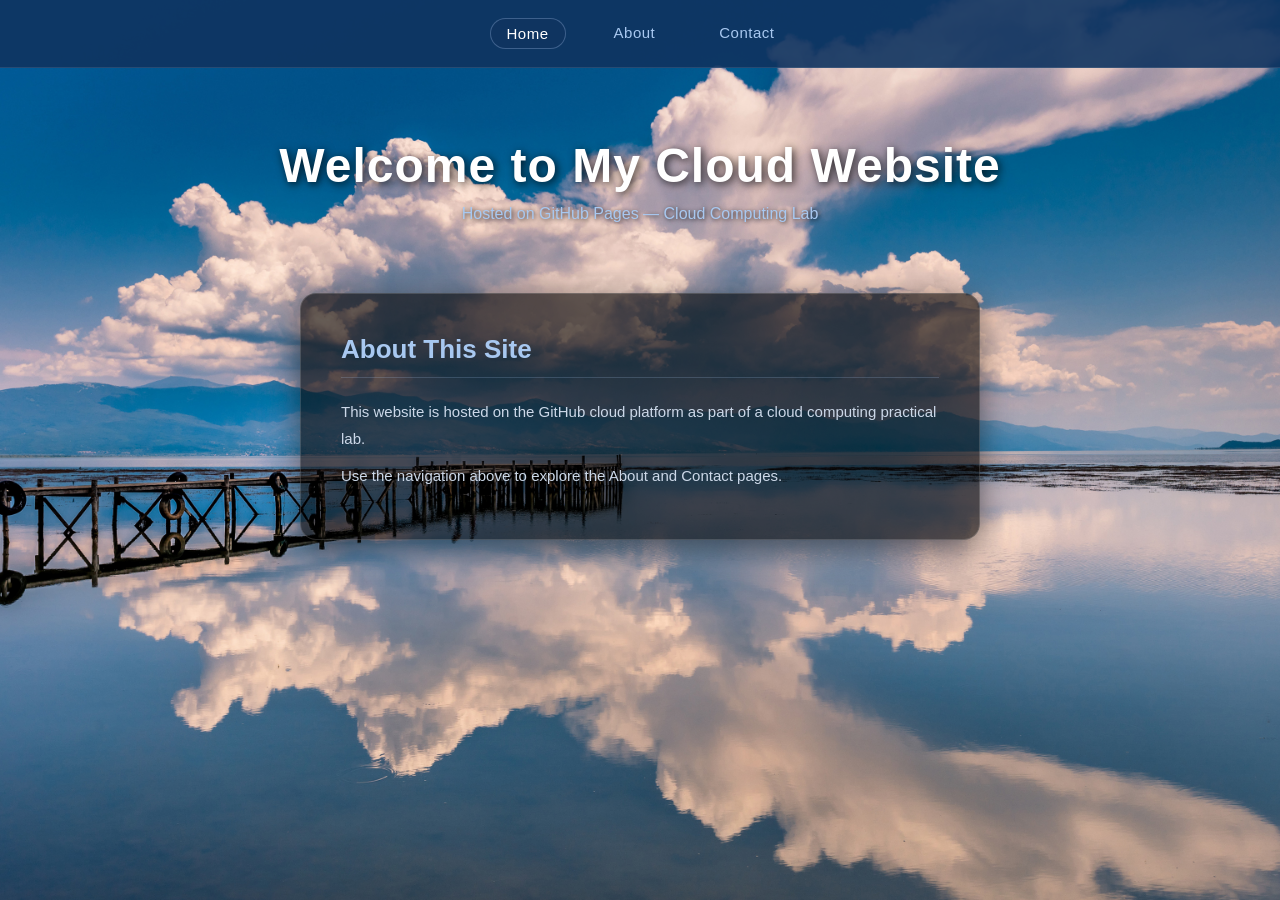
<file: index.html>
<!DOCTYPE html>
<html lang="en">
<head>
  <title>My Cloud Website</title>
  <link rel="stylesheet" href="style.css">
</head>
<body>

  <nav>
    <a href="index.html" class="active">Home</a>
    <a href="about.html">About</a>
    <a href="contact.html">Contact</a>
  </nav>

  <div class="hero">
    <h1>Welcome to My Cloud Website</h1>
    <p>Hosted on GitHub Pages — Cloud Computing Lab</p>
  </div>

  <div class="card">
    <h2>About This Site</h2>
    <p>This website is hosted on the GitHub cloud platform as part of a cloud computing practical lab.</p>
    <p>Use the navigation above to explore the About and Contact pages.</p>
  </div>

</body>
</html>
</file>
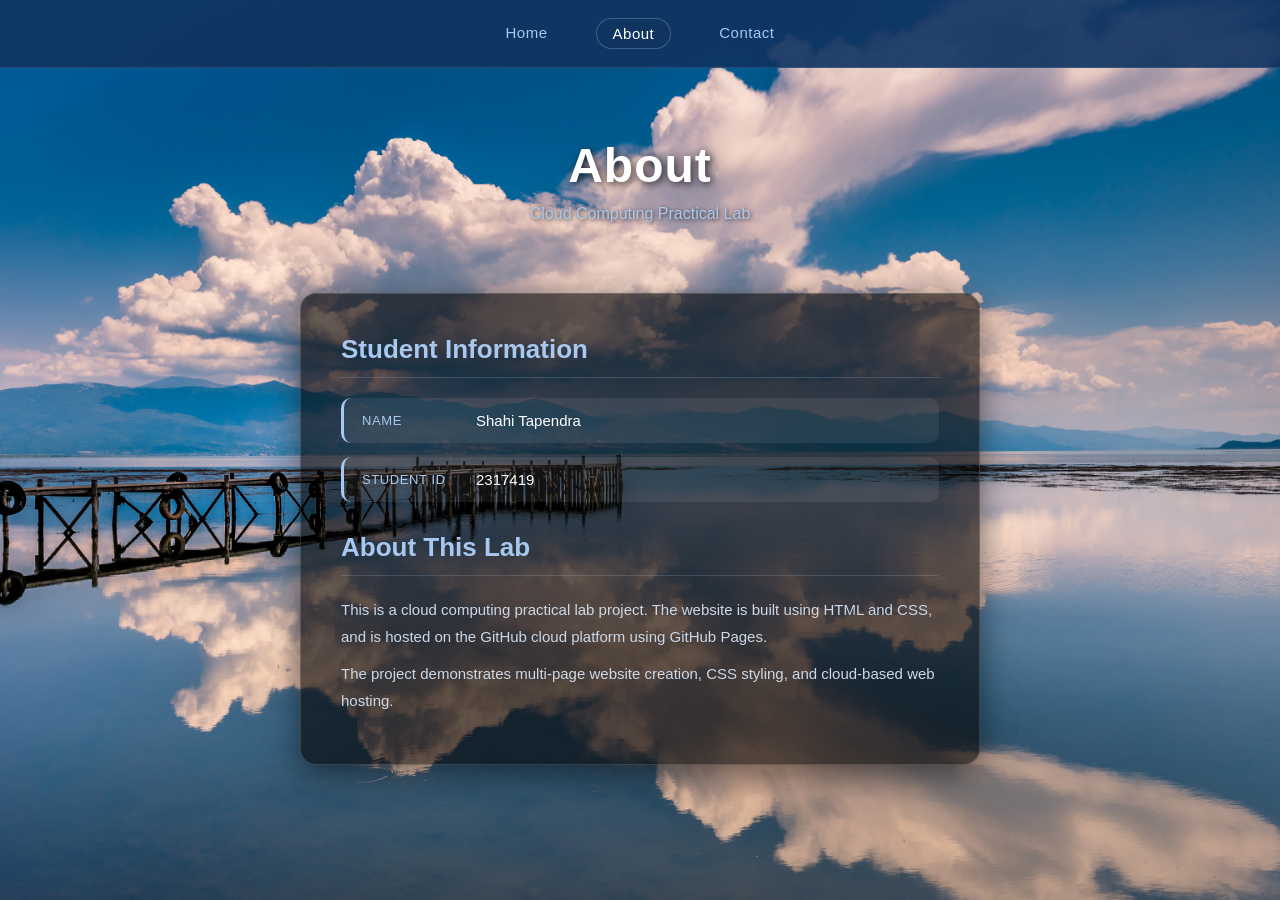
<file: about.html>
<!DOCTYPE html>
<html lang="en">
<head>
  <title>About | My Cloud Website</title>
  <link rel="stylesheet" href="style.css">
</head>
<body>

  <nav>
    <a href="index.html">Home</a>
    <a href="about.html" class="active">About</a>
    <a href="contact.html">Contact</a>
  </nav>

  <div class="hero">
    <h1>About</h1>
    <p>Cloud Computing Practical Lab</p>
  </div>

  <div class="card">
    <h2>Student Information</h2>

    <div class="info-row">
      <span class="label">Name</span>
      <span class="value">Shahi Tapendra</span>
    </div>

    <div class="info-row">
      <span class="label">Student ID</span>
      <span class="value">2317419</span>
    </div>

    <h2 style="margin-top: 30px;">About This Lab</h2>
    <p>This is a cloud computing practical lab project. The website is built using HTML and CSS, and is hosted on the GitHub cloud platform using GitHub Pages.</p>
    <p>The project demonstrates multi-page website creation, CSS styling, and cloud-based web hosting.</p>
  </div>

</body>
</html>
</file>
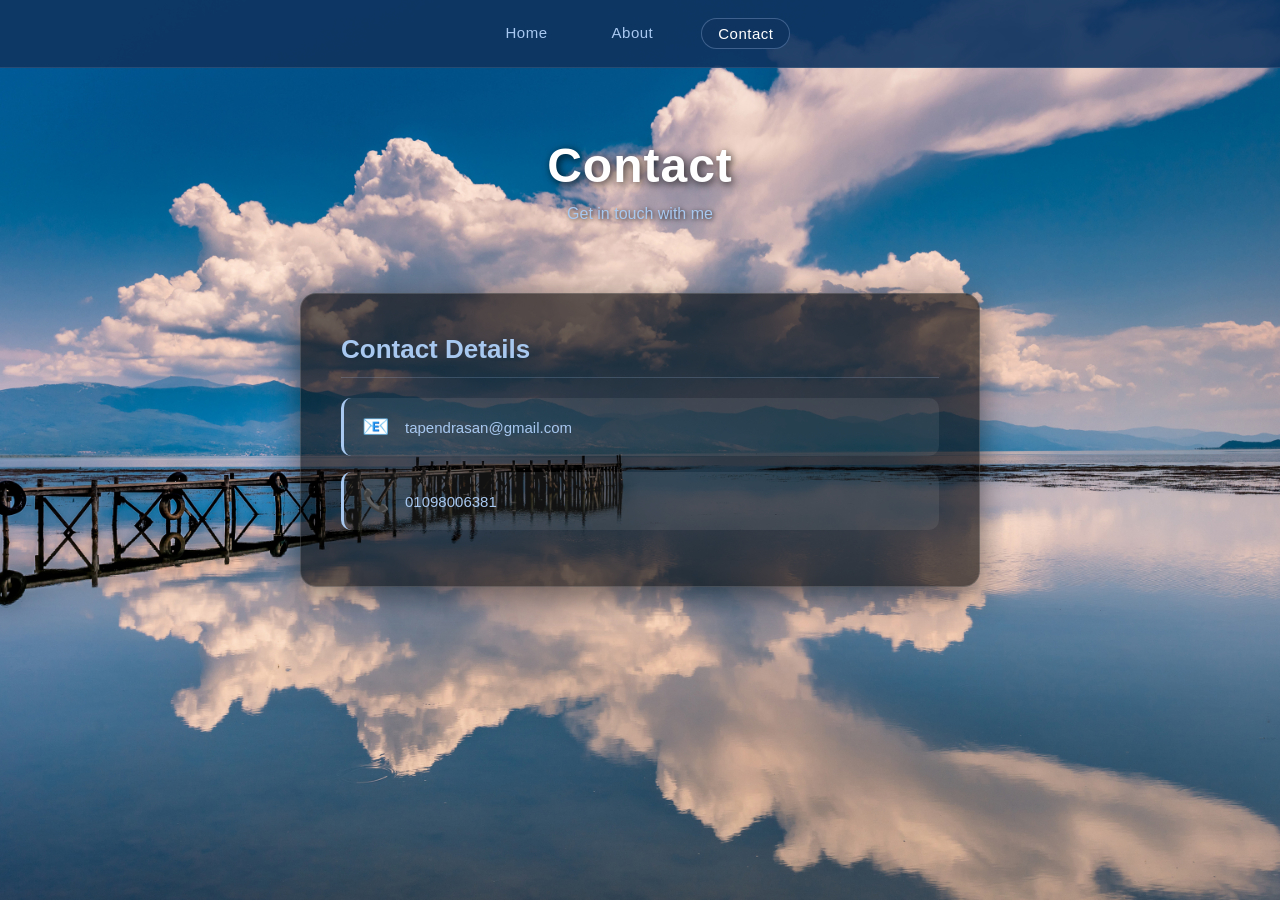
<file: contact.html>
<!DOCTYPE html>
<html lang="en">
<head>
  <title>Contact | My Cloud Website</title>
  <link rel="stylesheet" href="style.css">
</head>
<body>

  <nav>
    <a href="index.html">Home</a>
    <a href="about.html">About</a>
    <a href="contact.html" class="active">Contact</a>
  </nav>

  <div class="hero">
    <h1>Contact</h1>
    <p>Get in touch with me</p>
  </div>

  <div class="card">
    <h2>Contact Details</h2>

    <div class="contact-item">
      <span class="icon">📧</span>
      <a href="mailto:tapendrasan@gmail.com">tapendrasan@gmail.com</a>
    </div>

    <div class="contact-item">
      <span class="icon">📞</span>
      <a href="tel:01098006381">01098006381</a>
    </div>
  </div>

</body>
</html>
</file>
<file: style.css>
* {
  margin: 0;
  padding: 0;
  box-sizing: border-box;
}

body {
  font-family: Arial, sans-serif;
  min-height: 100vh;
  background-color: #1a1a2e;
  background-image: url('133953336276424565.jpg');
  background-size: cover;
  background-position: center;
  background-repeat: no-repeat;
  color: #e0e0e0;
}

/* NAV */
nav {
  background: rgba(15, 52, 96, 0.9);
  border-bottom: 1px solid rgba(255, 255, 255, 0.1);
  padding: 18px 40px;
  display: flex;
  gap: 32px;
  justify-content: center;
}

nav a {
  color: #a8c8f0;
  text-decoration: none;
  font-weight: 500;
  font-size: 15px;
  letter-spacing: 0.5px;
  padding: 6px 16px;
  border-radius: 20px;
  transition: all 0.3s ease;
}

nav a:hover {
  background: rgba(168, 200, 240, 0.15);
  color: #ffffff;
}

nav a.active {
  background: #0f3460;
  color: #ffffff;
  border: 1px solid rgba(168, 200, 240, 0.3);
}

/* HERO */
.hero {
  text-align: center;
  padding: 70px 20px 40px;
}

.hero h1 {
  font-size: 48px;
  color: #ffffff;
  letter-spacing: 1px;
  text-shadow: 2px 2px 8px rgba(0,0,0,0.8);
}

.hero p {
  margin-top: 12px;
  color: #a8c8f0;
  font-size: 16px;
  text-shadow: 1px 1px 4px rgba(0,0,0,0.8);
}

/* CARD */
.card {
  background: rgba(0, 0, 0, 0.6);
  border: 1px solid rgba(255, 255, 255, 0.15);
  border-radius: 16px;
  padding: 40px;
  max-width: 680px;
  margin: 30px auto 60px;
  box-shadow: 0 8px 32px rgba(0, 0, 0, 0.5);
}

.card h2 {
  font-size: 26px;
  color: #a8c8f0;
  margin-bottom: 20px;
  border-bottom: 1px solid rgba(168, 200, 240, 0.2);
  padding-bottom: 12px;
}

.card p {
  line-height: 1.8;
  color: #ccd8e8;
  font-size: 15px;
  margin-bottom: 10px;
}

/* INFO ROW */
.info-row {
  display: flex;
  align-items: center;
  gap: 14px;
  margin: 14px 0;
  padding: 14px 18px;
  background: rgba(255, 255, 255, 0.07);
  border-radius: 10px;
  border-left: 3px solid #a8c8f0;
}

.info-row .label {
  font-weight: 500;
  color: #a8c8f0;
  min-width: 100px;
  font-size: 13px;
  text-transform: uppercase;
  letter-spacing: 0.6px;
}

.info-row .value {
  color: #ffffff;
  font-size: 15px;
}

/* CONTACT */
.contact-item {
  display: flex;
  align-items: center;
  gap: 16px;
  margin: 16px 0;
  padding: 16px 18px;
  background: rgba(255, 255, 255, 0.07);
  border-radius: 10px;
  border-left: 3px solid #a8c8f0;
  transition: background 0.2s;
}

.contact-item:hover {
  background: rgba(168, 200, 240, 0.12);
}

.contact-item .icon {
  font-size: 22px;
}

.contact-item a {
  color: #a8c8f0;
  text-decoration: none;
  font-size: 15px;
}

.contact-item a:hover {
  color: #ffffff;
  text-decoration: underline;
}
</file>
